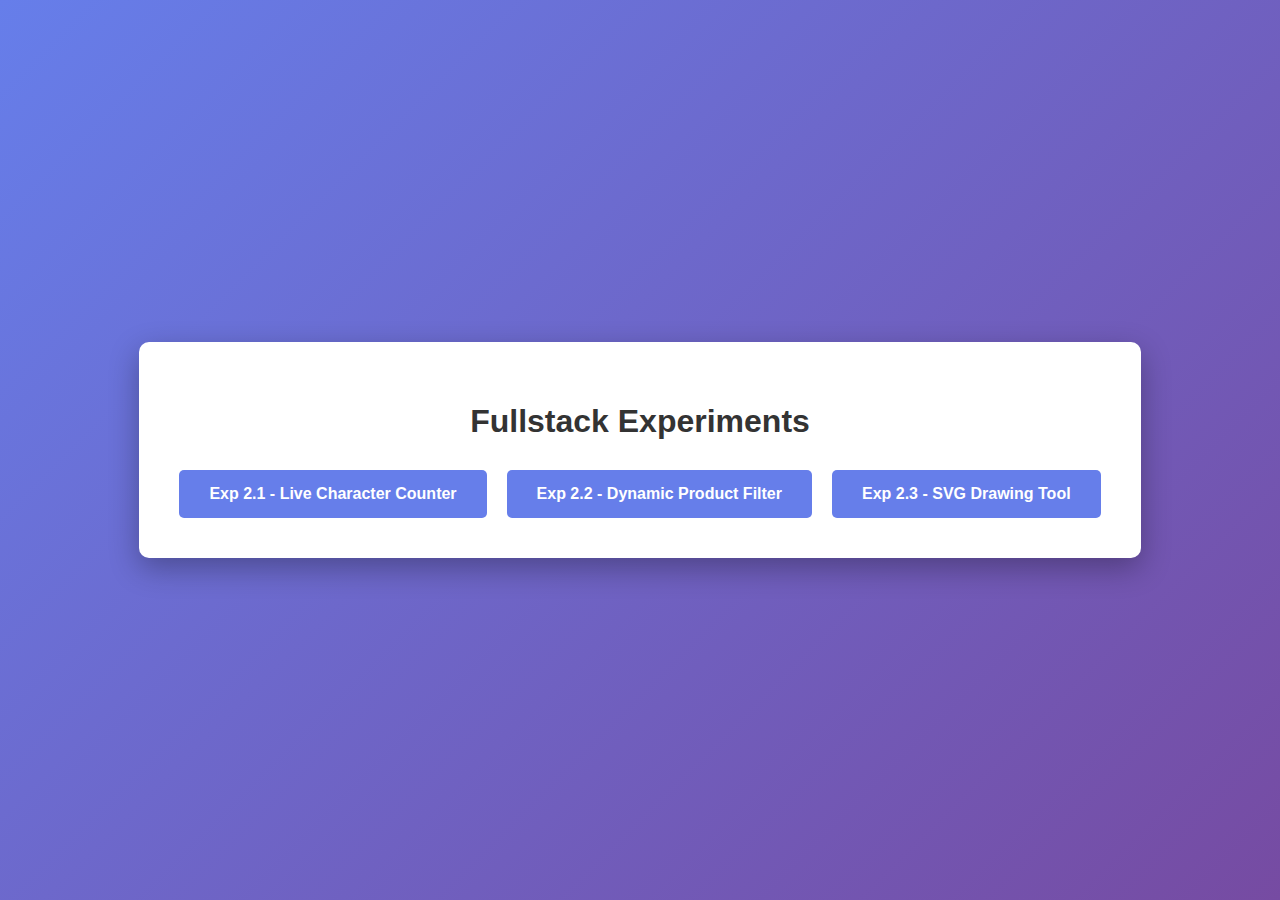
<file: Exp2/index.html>
<!DOCTYPE html>
<html>
<head>
  <meta charset="UTF-8">
  <meta name="viewport" content="width=device-width, initial-scale=1.0">
  <title>Fullstack Experiments</title>
  <style>
    body {
      font-family: Arial, sans-serif;
      display: flex;
      justify-content: center;
      align-items: center;
      min-height: 100vh;
      background: linear-gradient(135deg, #667eea 0%, #764ba2 100%);
      margin: 0;
    }
    .container {
      text-align: center;
      background: white;
      padding: 40px;
      border-radius: 10px;
      box-shadow: 0 10px 30px rgba(0,0,0,0.3);
    }
    h1 {
      color: #333;
      margin-bottom: 30px;
    }
    .links {
      display: flex;
      gap: 20px;
      justify-content: center;
      flex-wrap: wrap;
    }
    a {
      padding: 15px 30px;
      background: #667eea;
      color: white;
      text-decoration: none;
      border-radius: 5px;
      font-weight: bold;
      transition: background 0.3s;
    }
    a:hover {
      background: #764ba2;
    }
  </style>
</head>
<body>
  <div class="container">
    <h1>Fullstack Experiments</h1>
    <div class="links">
      <a href="exp2_1.html">Exp 2.1 - Live Character Counter</a>
      <a href="exp2_2.html">Exp 2.2 - Dynamic Product Filter</a>
      <a href="exp2_3.html">Exp 2.3 - SVG Drawing Tool</a>
    </div>
  </div>
</body>
</html>
</file>
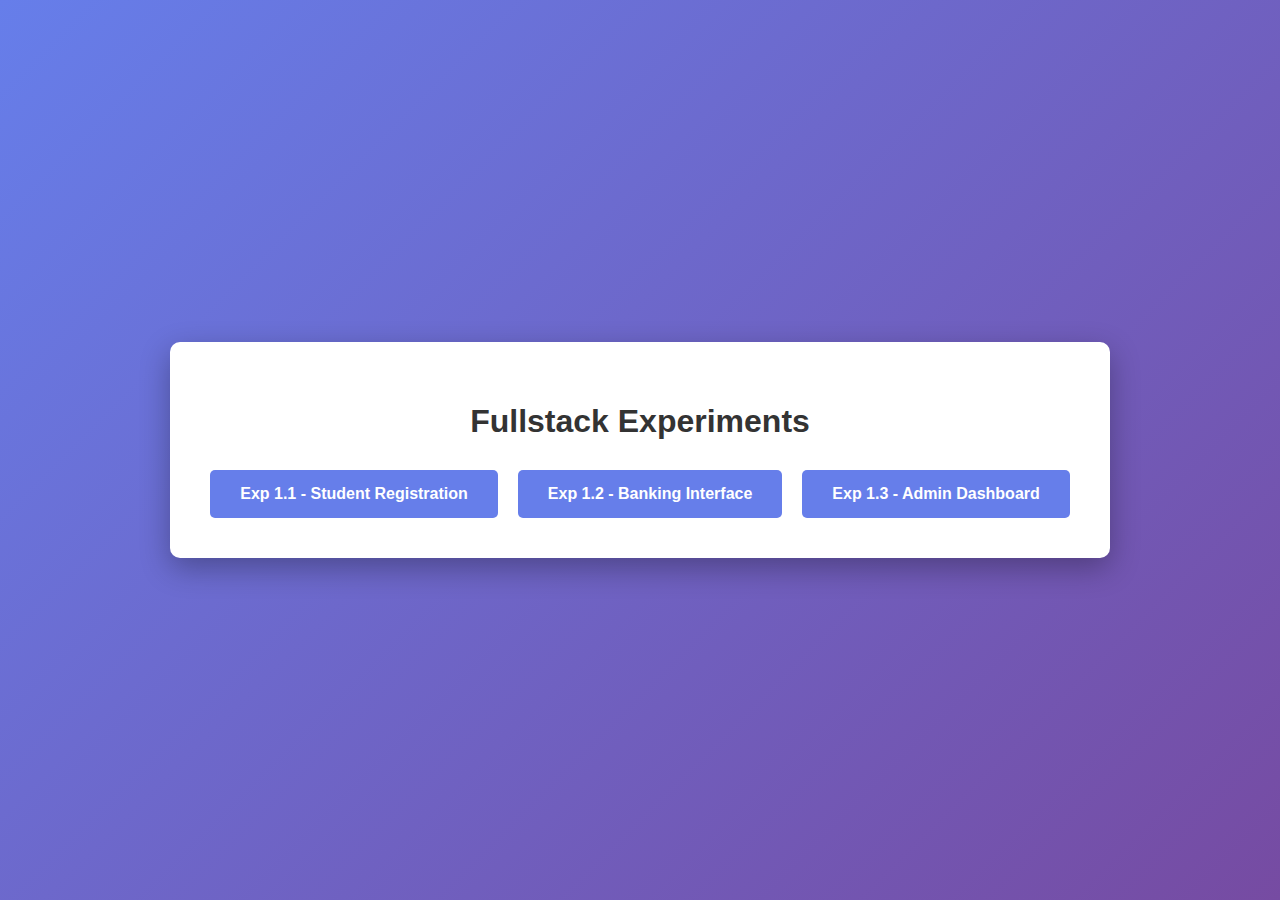
<file: exp_1_1/index.html>
<!DOCTYPE html>
<html>
<head>
  <meta charset="UTF-8">
  <meta name="viewport" content="width=device-width, initial-scale=1.0">
  <title>Fullstack Experiments</title>
  <style>
    body {
      font-family: Arial, sans-serif;
      display: flex;
      justify-content: center;
      align-items: center;
      min-height: 100vh;
      background: linear-gradient(135deg, #667eea 0%, #764ba2 100%);
      margin: 0;
    }
    .container {
      text-align: center;
      background: white;
      padding: 40px;
      border-radius: 10px;
      box-shadow: 0 10px 30px rgba(0,0,0,0.3);
    }
    h1 {
      color: #333;
      margin-bottom: 30px;
    }
    .links {
      display: flex;
      gap: 20px;
      justify-content: center;
      flex-wrap: wrap;
    }
    a {
      padding: 15px 30px;
      background: #667eea;
      color: white;
      text-decoration: none;
      border-radius: 5px;
      font-weight: bold;
      transition: background 0.3s;
    }
    a:hover {
      background: #764ba2;
    }
  </style>
</head>
<body>
  <div class="container">
    <h1>Fullstack Experiments</h1>
    <div class="links">
      <a href="https://wonderful-sunburst-e1ac2e.netlify.app/">Exp 1.1 - Student Registration</a>
      <a href="https://resonant-squirrel-dbd6bf.netlify.app/">Exp 1.2 - Banking Interface</a>
      <a href="https://dancing-mochi-cab48f.netlify.app/">Exp 1.3 - Admin Dashboard</a>
    </div>
  </div>
</body>
</html>
</file>
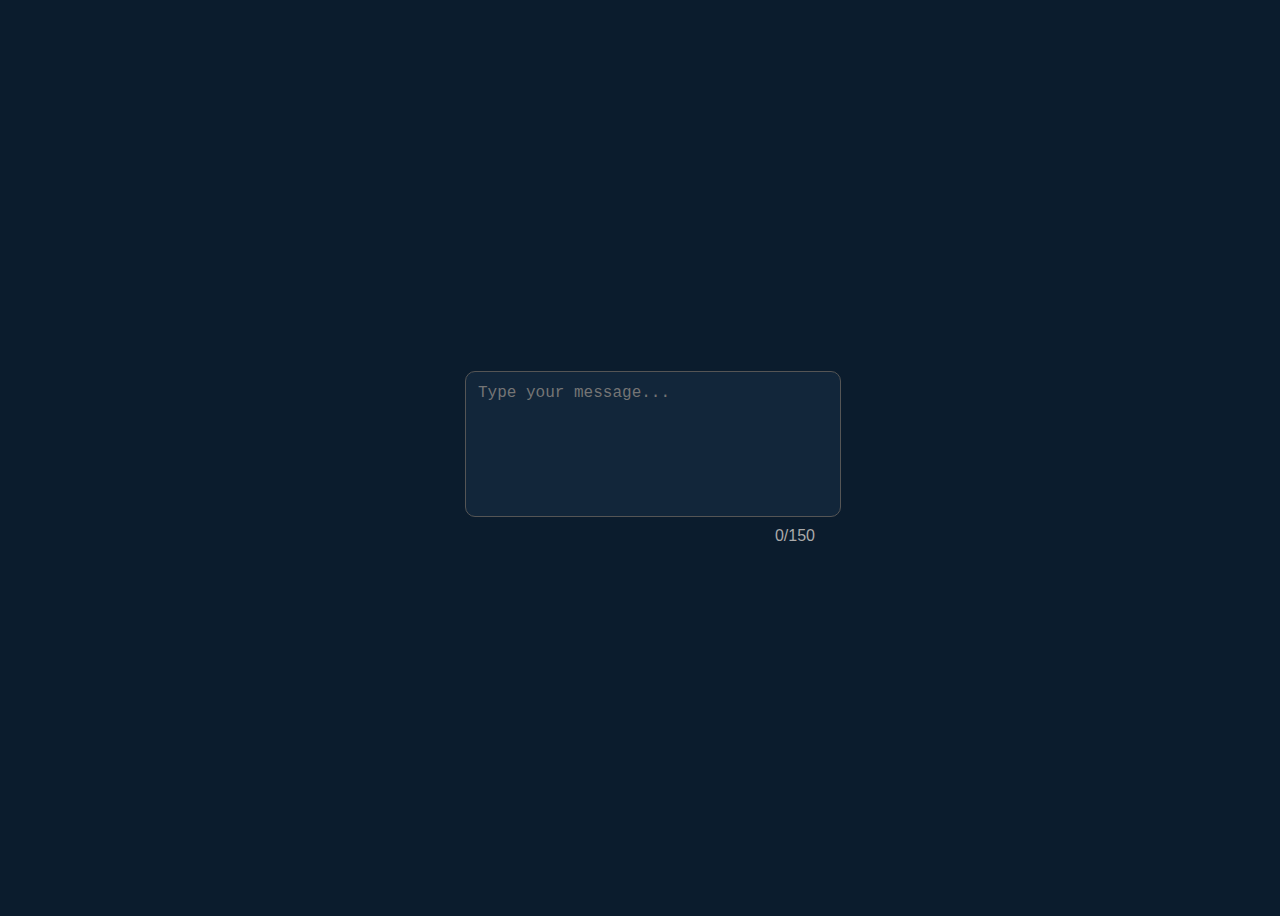
<file: Exp2/exp2_1.html>
<!DOCTYPE html>
<html lang="en">
<head>
  <meta charset="UTF-8">
  <title>Live Character Counter</title>

  <style>
    body {
      background: #0b1c2d;
      display: flex;
      justify-content: center;
      align-items: center;
      height: 100vh;
      font-family: Arial, sans-serif;
    }

    .box {
      width: 350px;
    }

    textarea {
      width: 100%;
      height: 120px;
      padding: 12px;
      border-radius: 10px;
      border: 1px solid #555;
      resize: none;
      font-size: 16px;
      outline: none;
      background: #12263a;
      color: #fff;
    }

    .counter {
      text-align: right;
      margin-top: 6px;
      color: #aaa;
    }

    .limit {
      color: red;
      font-weight: bold;
    }
  </style>
</head>

<body>
  <div class="box">
    <textarea id="msg" maxlength="150" placeholder="Type your message..."></textarea>
    <div id="count" class="counter">0/150</div>
  </div>

  <script>
    const textarea = document.getElementById("msg");
    const counter = document.getElementById("count");
    const max = 150;

    textarea.addEventListener("input", () => {
      const length = textarea.value.length;
      counter.textContent = `${length}/${max}`;

      if (length === max) {
        counter.classList.add("limit");
      } else {
        counter.classList.remove("limit");
      }
    });
  </script>
</body>
</html>
</file>
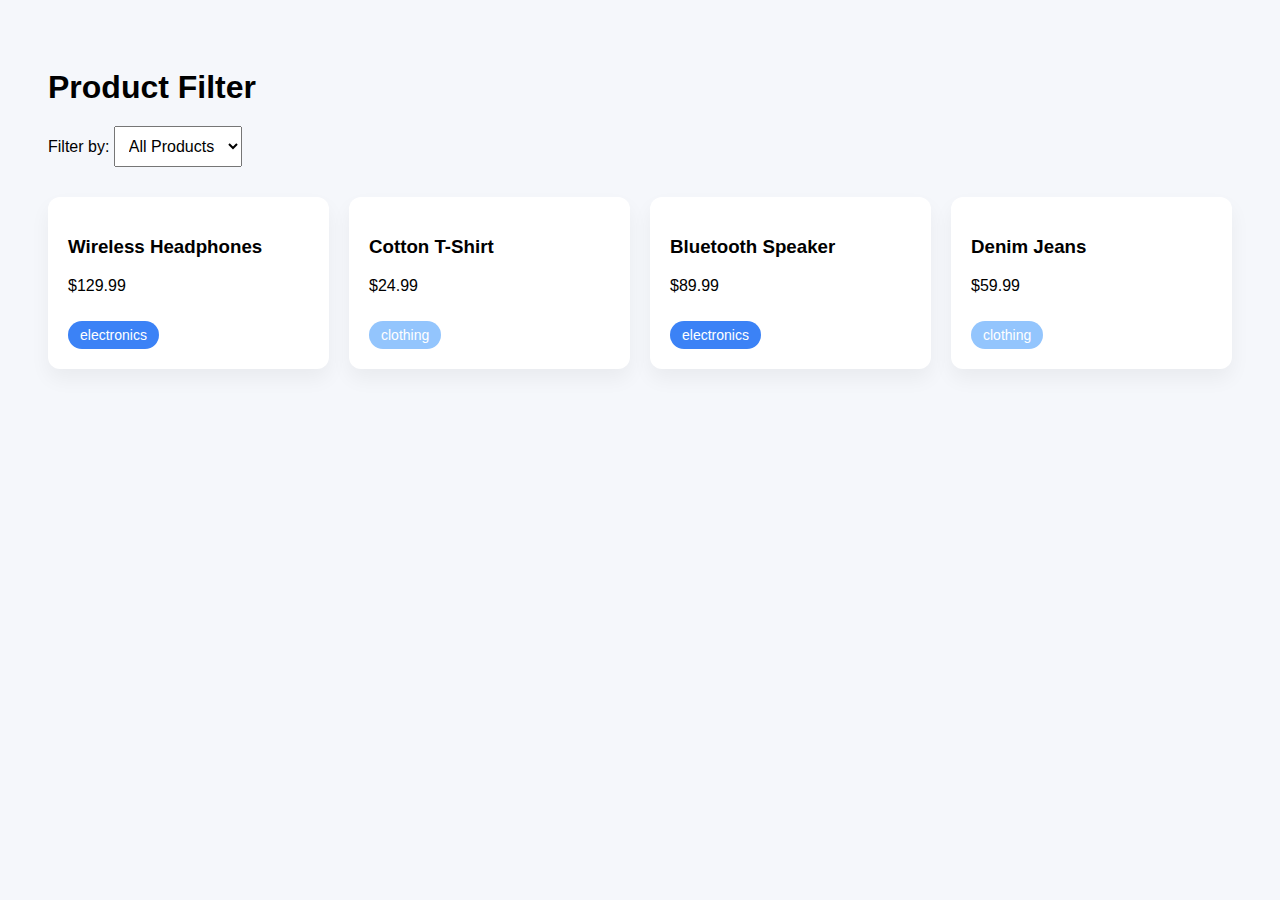
<file: Exp2/exp2_2.html>
<!DOCTYPE html>
<html lang="en">
<head>
<meta charset="UTF-8">
<title>Dynamic Product Filter</title>

<style>
  body {
    font-family: Arial, sans-serif;
    background: #f5f7fb;
    padding: 40px;
  }

  h1 {
    margin-bottom: 20px;
  }

  select {
    padding: 10px;
    font-size: 16px;
    margin-bottom: 30px;
  }

  .products {
    display: grid;
    grid-template-columns: repeat(auto-fit, minmax(220px, 1fr));
    gap: 20px;
  }

  .card {
    background: #fff;
    border-radius: 12px;
    padding: 20px;
    box-shadow: 0 10px 20px rgba(0,0,0,0.05);
    transition: transform 0.3s ease;
  }

  .card:hover {
    transform: translateY(-5px);
  }

  .tag {
    display: inline-block;
    padding: 6px 12px;
    border-radius: 20px;
    font-size: 14px;
    margin-top: 10px;
  }

  .electronics {
    background: #3b82f6;
    color: white;
  }

  .clothing {
    background: #93c5fd;
    color: white;
  }
</style>
</head>

<body>

<h1>Product Filter</h1>

<label>Filter by:</label>
<select id="filter">
  <option value="all">All Products</option>
  <option value="electronics">Electronics</option>
  <option value="clothing">Clothing</option>
</select>

<div class="products" id="productList"></div>

<script>
  const products = [
    { name: "Wireless Headphones", price: 129.99, category: "electronics" },
    { name: "Cotton T-Shirt", price: 24.99, category: "clothing" },
    { name: "Bluetooth Speaker", price: 89.99, category: "electronics" },
    { name: "Denim Jeans", price: 59.99, category: "clothing" }
  ];

  const productList = document.getElementById("productList");
  const filter = document.getElementById("filter");

  function displayProducts(category) {
    productList.innerHTML = "";

    products
      .filter(p => category === "all" || p.category === category)
      .forEach(p => {
        const card = document.createElement("div");
        card.className = "card";

        card.innerHTML = `
          <h3>${p.name}</h3>
          <p>$${p.price}</p>
          <span class="tag ${p.category}">${p.category}</span>
        `;

        productList.appendChild(card);
      });
  }

  filter.addEventListener("change", () => {
    displayProducts(filter.value);
  });

  displayProducts("all");
</script>

</body>
</html>
</file>
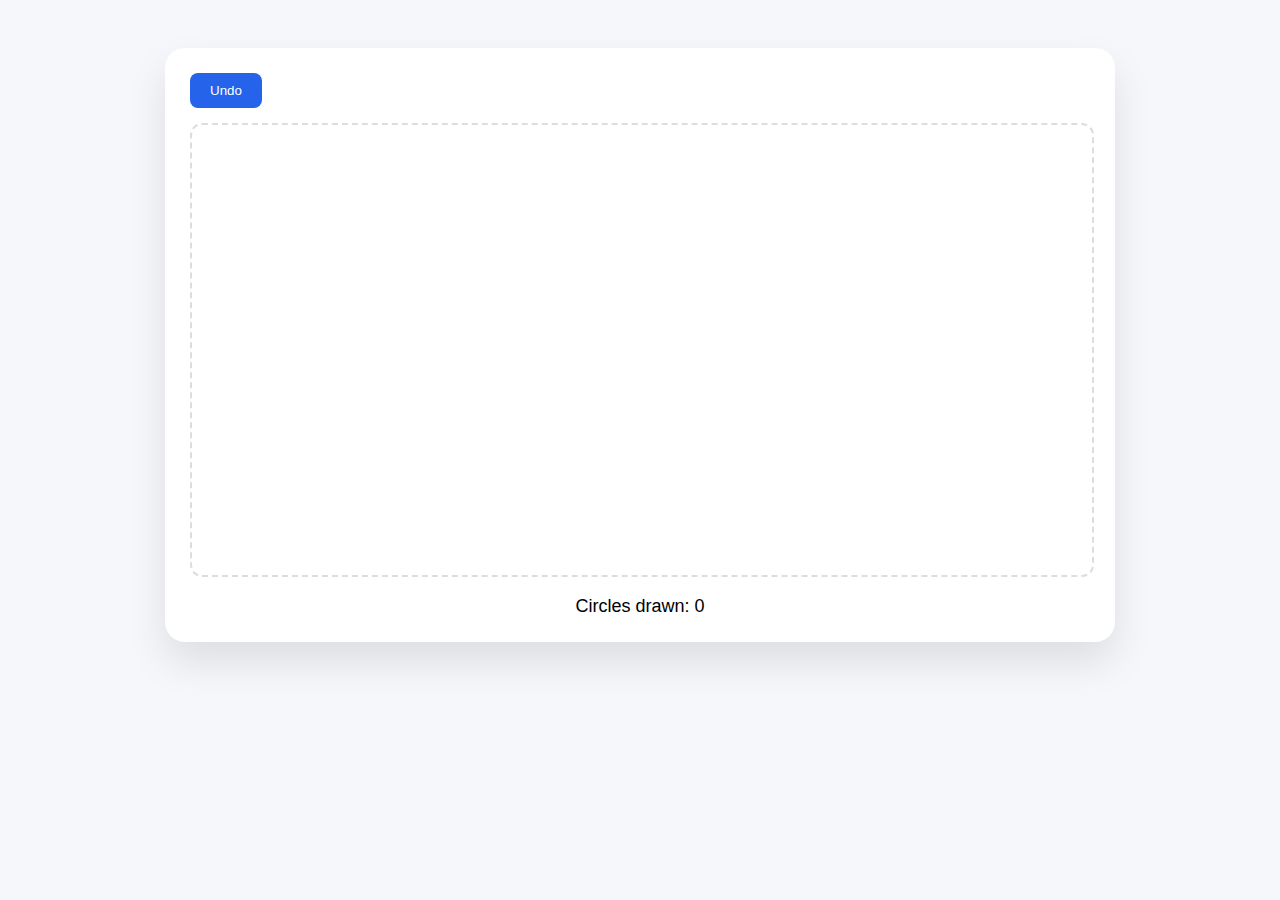
<file: Exp2/exp2_3.html>
<!DOCTYPE html>
<html lang="en">
<head>
<meta charset="UTF-8">
<title>SVG Drawing Tool</title>

<style>
  body {
    font-family: Arial, sans-serif;
    background: #f5f7fb;
    display: flex;
    justify-content: center;
    padding: 40px;
  }

  .tool {
    background: white;
    padding: 25px;
    border-radius: 20px;
    box-shadow: 0 20px 40px rgba(0,0,0,0.1);
    width: 80vw;
    max-width: 900px;
  }

  button {
    padding: 10px 20px;
    background: #2563eb;
    color: white;
    border: none;
    border-radius: 8px;
    cursor: pointer;
    margin-bottom: 15px;
  }

  svg {
    width: 100%;
    height: 50vh;
    border: 2px dashed #ddd;
    border-radius: 12px;
    cursor: crosshair;
  }

  .count {
    text-align: center;
    margin-top: 15px;
    font-size: 18px;
  }
</style>
</head>

<body>

<div class="tool">
  <button id="undo">Undo</button>

  <svg id="canvas"></svg>

  <div class="count">
    Circles drawn: <span id="total">0</span>
  </div>
</div>

<script>
  const svg = document.getElementById("canvas");
  const undoBtn = document.getElementById("undo");
  const countText = document.getElementById("total");

  let circles = [];

  svg.addEventListener("click", (e) => {
    const rect = svg.getBoundingClientRect();
    const cx = e.clientX - rect.left;
    const cy = e.clientY - rect.top;

    const circle = document.createElementNS(
      "http://www.w3.org/2000/svg",
      "circle"
    );

    circle.setAttribute("cx", cx);
    circle.setAttribute("cy", cy);
    circle.setAttribute("r", 8);
    circle.setAttribute("fill", "#3b82f6");

    svg.appendChild(circle);
    circles.push(circle);
    updateCount();
  });

  undoBtn.addEventListener("click", () => {
    if (circles.length === 0) return;

    const last = circles.pop();
    svg.removeChild(last);
    updateCount();
  });

  function updateCount() {
    countText.textContent = circles.length;
  }
</script>

</body>
</html>
</file>
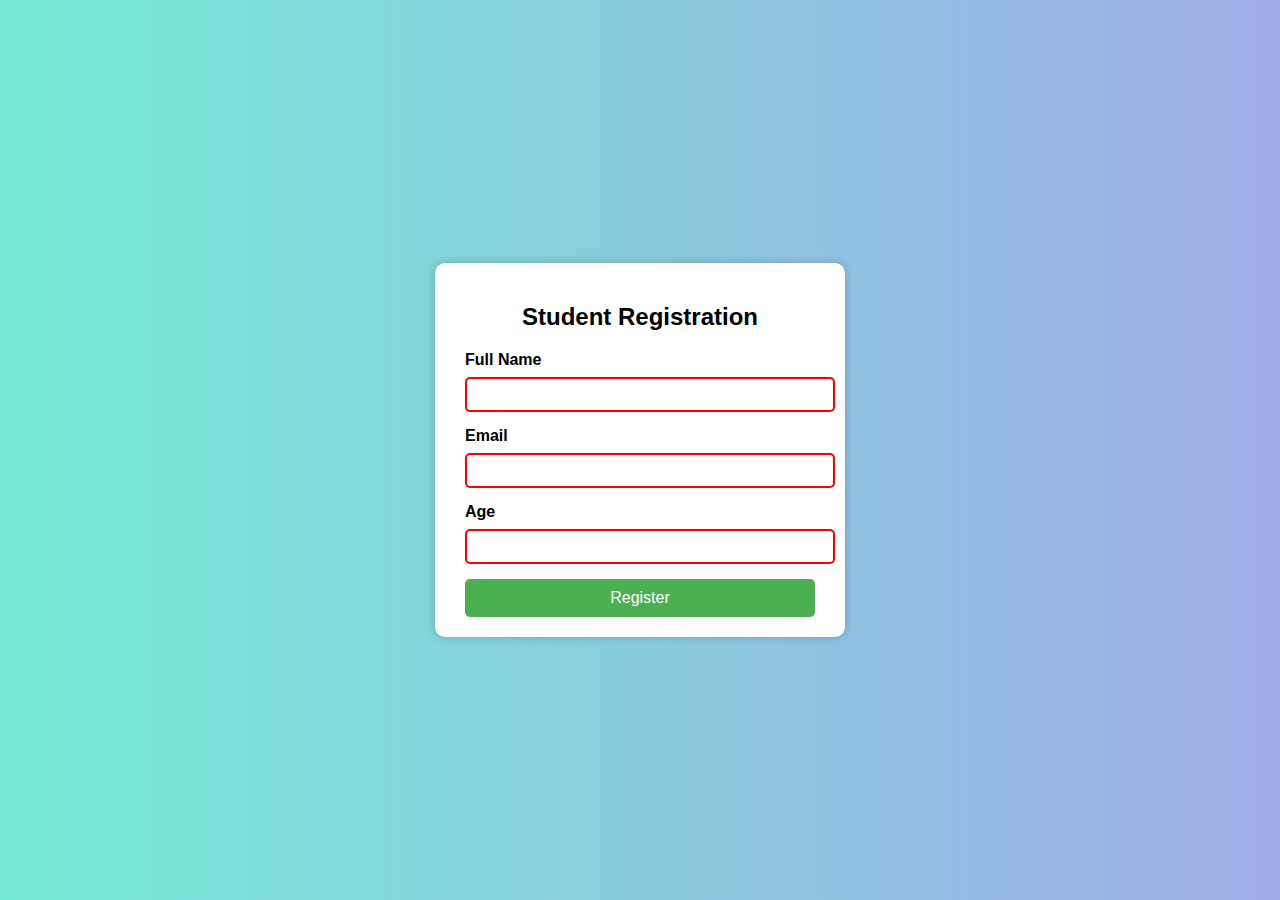
<file: exp_1_1/exp_1.html>
<!DOCTYPE html>
<html lang="en">
<head>
    <meta charset="UTF-8">
    <meta name="viewport" content="width=device-width, initial-scale=1.0">
    <title>Student Registration Form</title>
    <style>
        body {
            font-family: Arial, sans-serif;
            background: linear-gradient(to right, #74ebd5, #9face6);
            display: flex;
            justify-content: center;
            align-items: center;
            height: 100vh;
            margin: 0;
        }
        form {
            background: #fff;
            padding: 20px 30px;
            border-radius: 10px;
            box-shadow: 0 0 10px rgba(0,0,0,0.2);
            width: 350px;
        }
        h2 {
            text-align: center;
            margin-bottom: 20px;
        }
        label {
            font-weight: bold;
        }
        input {
            width: 100%;
            padding: 8px;
            margin: 8px 0 15px;
            border: 2px solid #ccc;
            border-radius: 5px;
            outline: none;
        }
        input:valid {
            border-color: green;
        }
        input:invalid {
            border-color: red;
        }
        button {
            width: 100%;
            padding: 10px;
            background: #4CAF50;
            color: white;
            border: none;
            border-radius: 5px;
            font-size: 16px;
            cursor: pointer;
        }
        button:hover {
            background: #45a049;
        }
        @media (max-width: 400px) {
            form {
                width: 90%;
            }
        }
    </style>
</head>
<body>
<form>
    <h2>Student Registration</h2>

    <label for="name">Full Name</label>
    <input type="text" id="name" name="name"
           required
           pattern="[A-Za-z ]{3,}"
           title="Enter at least 3 letters">

    <label for="email">Email</label>
    <input type="email" id="email" name="email"
           required
           title="Enter a valid email address">

    <label for="age">Age</label>
    <input type="number" id="age" name="age"
           required
           min="18" max="60"
           title="Age must be between 18 and 60">
           
    <button type="submit">Register</button>
</form>
</body>
</html>
</file>
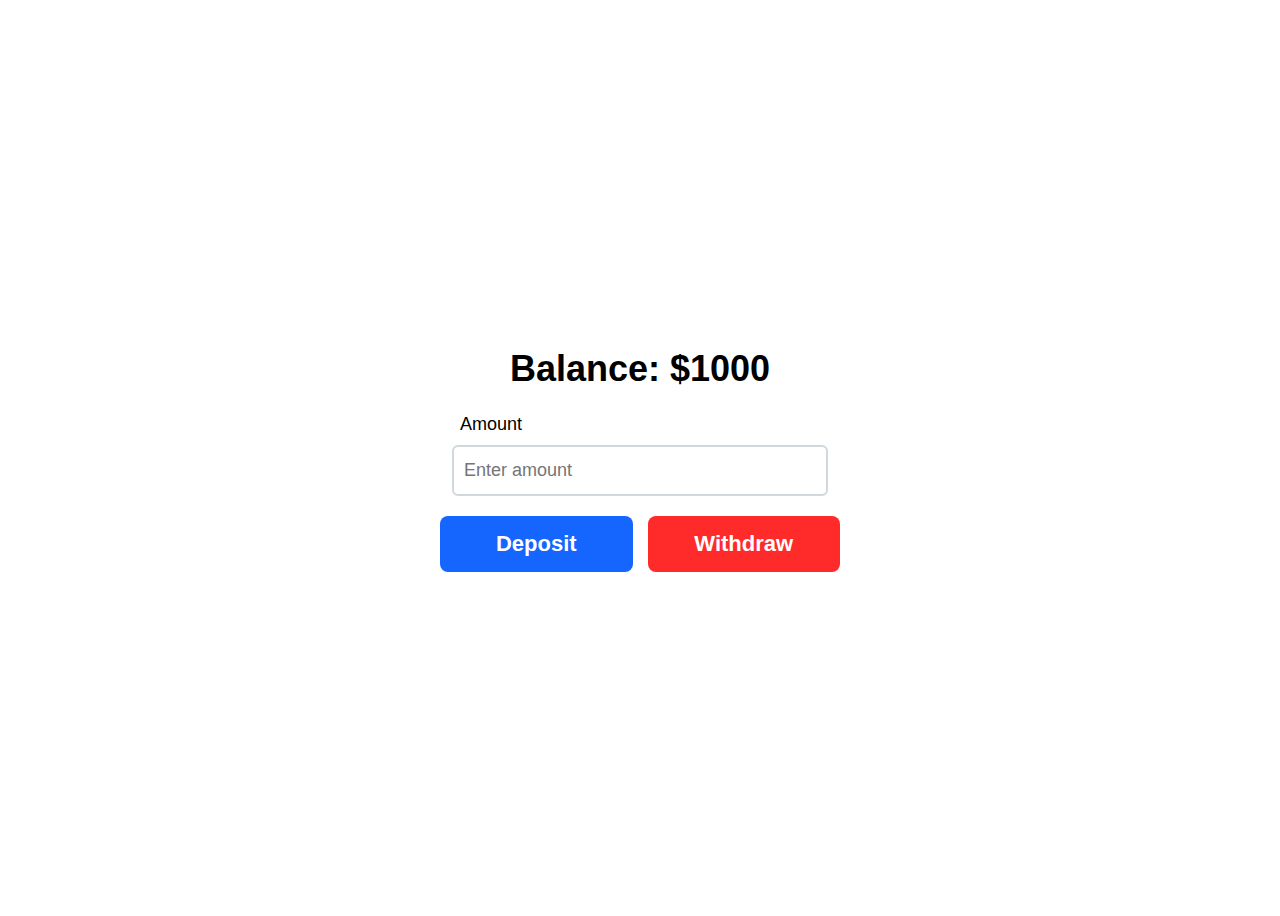
<file: exp_1_1/exp_2.html>
<!DOCTYPE html>
<html lang="en">
<head>
<meta charset="UTF-8">
<meta name="viewport" content="width=device-width, initial-scale=1.0">
<title>Responsive Banking UI</title>
<link rel="stylesheet" href="amount.css">
</head>
<body>
<div class="container">
    <h1>Balance: $<span id="balance">1000</span></h1>

    <label>Amount</label>
    <input type="number" id="amount" placeholder="Enter amount">

    <div class="buttons">
        <button class="deposit" onclick="deposit()">Deposit</button>
        <button class="withdraw" onclick="withdraw()">Withdraw</button>
    </div>

    <p id="message"></p>
</div>
<script src="amount.js"></script>
</body>
</html>
</file>
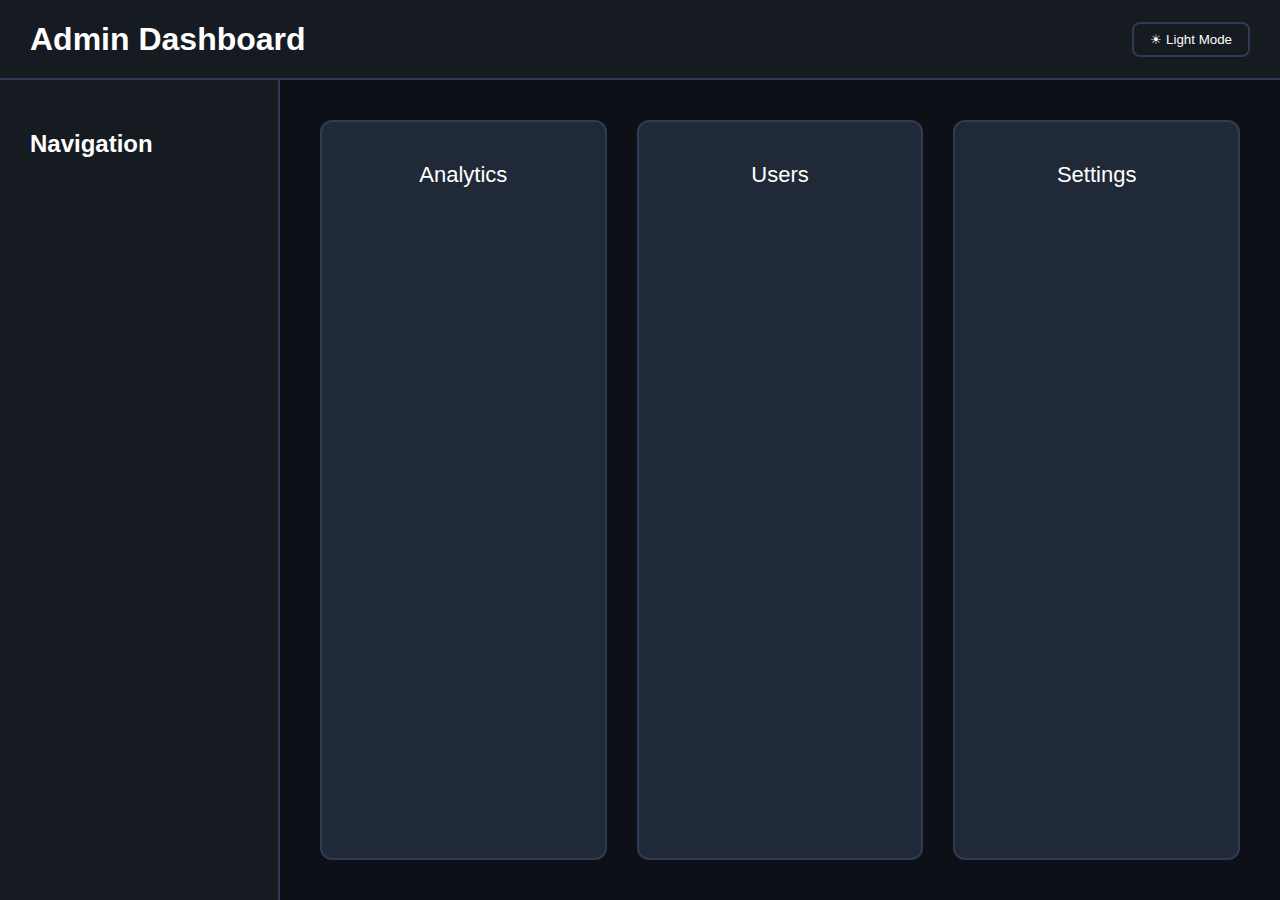
<file: exp_1_1/exp_3.html>
<!DOCTYPE html>
<html lang="en">
<head>
    <meta charset="UTF-8">
    <meta name="viewport" content="width=device-width, initial-scale=1.0">
    <title>Admin Dashboard</title>
    <link rel="stylesheet" href="admin.css">
</head>
<body>
<div class="dashboard">
    <header class="header">
        <h1>Admin Dashboard</h1>
        <button id="themeToggle">
            ☀ Light Mode
        </button>
    </header>
    <aside class="sidebar">
        <h2>Navigation</h2>
    </aside>
    <main class="main">
        <div class="card">Analytics</div>
        <div class="card">Users</div>
        <div class="card">Settings</div>
    </main>
</div>
<script src="admin.js"></script>
</body>
</html>
</file>
<file: exp_1_1/amount.css>
body {
    font-family: Arial, sans-serif;
    display: flex;
    justify-content: center;
    align-items: center;
    height: 100vh;
    background: white;
}

.container {
    text-align: center;
    width: 400px;
}

h1 {
    font-size: 36px;
    font-weight: bold;
}

label {
    font-size: 18px;
    display: block;
    text-align: left;
    margin-left: 20px;
}

input {
    width: 90%;
    height: 45px;
    font-size: 18px;
    padding-left: 10px;
    border: 2px solid #cfd8dc;
    border-radius: 6px;
    margin: 10px 0 20px;
}

.buttons {
    display: flex;
    justify-content: space-between;
    gap: 15px;
}

button {
    flex: 1;
    padding: 15px;
    font-size: 22px;
    font-weight: bold;
    border: none;
    border-radius: 8px;
    color: white;
    cursor: pointer;
}

.deposit {
    background: #1565ff;
}

.withdraw {
    background: #ff2b2b;
}

#message {
    font-size: 20px;
    font-weight: bold;
    margin-top: 15px;
}
</file>
<file: exp_1_1/admin.css>
:root {
    --bg-color: #0d1117;
    --header-bg: #161b22;
    --sidebar-bg: #161b22;
    --card-bg: #1f2937;
    --text-color: #ffffff;
    --border-color: #2f3b52;
}

[data-theme="light"] {
    --bg-color: #f4f4f4;
    --header-bg: #ffffff;
    --sidebar-bg: #ffffff;
    --card-bg: #ffffff;
    --text-color: #000000;
    --border-color: #cccccc;
}

body {
    margin: 0;
    font-family: Arial, sans-serif;
    background: var(--bg-color);
    color: var(--text-color);
}

.dashboard {
    display: grid;
    grid-template-areas:
        "header header"
        "sidebar main";
    grid-template-columns: 280px 1fr;
    grid-template-rows: 80px 1fr;
    height: 100vh;
}

.header {
    grid-area: header;
    background: var(--header-bg);
    display: flex;
    justify-content: space-between;
    align-items: center;
    padding: 0 30px;
    border-bottom: 2px solid var(--border-color);
}

.header button {
    background: transparent;
    border: 2px solid var(--border-color);
    color: var(--text-color);
    padding: 8px 16px;
    border-radius: 8px;
    cursor: pointer;
}

.sidebar {
    grid-area: sidebar;
    background: var(--sidebar-bg);
    padding: 30px;
    border-right: 2px solid var(--border-color);
}

.main {
    grid-area: main;
    padding: 40px;
    display: grid;
    grid-template-columns: repeat(3, 1fr);
    gap: 30px;
}

.card {
    background: var(--card-bg);
    border: 2px solid var(--border-color);
    border-radius: 12px;
    padding: 40px;
    text-align: center;
    font-size: 22px;
    transition: 0.3s;
}

.card:hover {
    transform: translateY(-5px);
}

@media (max-width: 900px) {
    .dashboard {
        grid-template-areas:
            "header"
            "sidebar"
            "main";
        grid-template-columns: 1fr;
        grid-template-rows: 80px auto 1fr;
    }

    .main {
        grid-template-columns: 1fr;
    }
}
</file>
